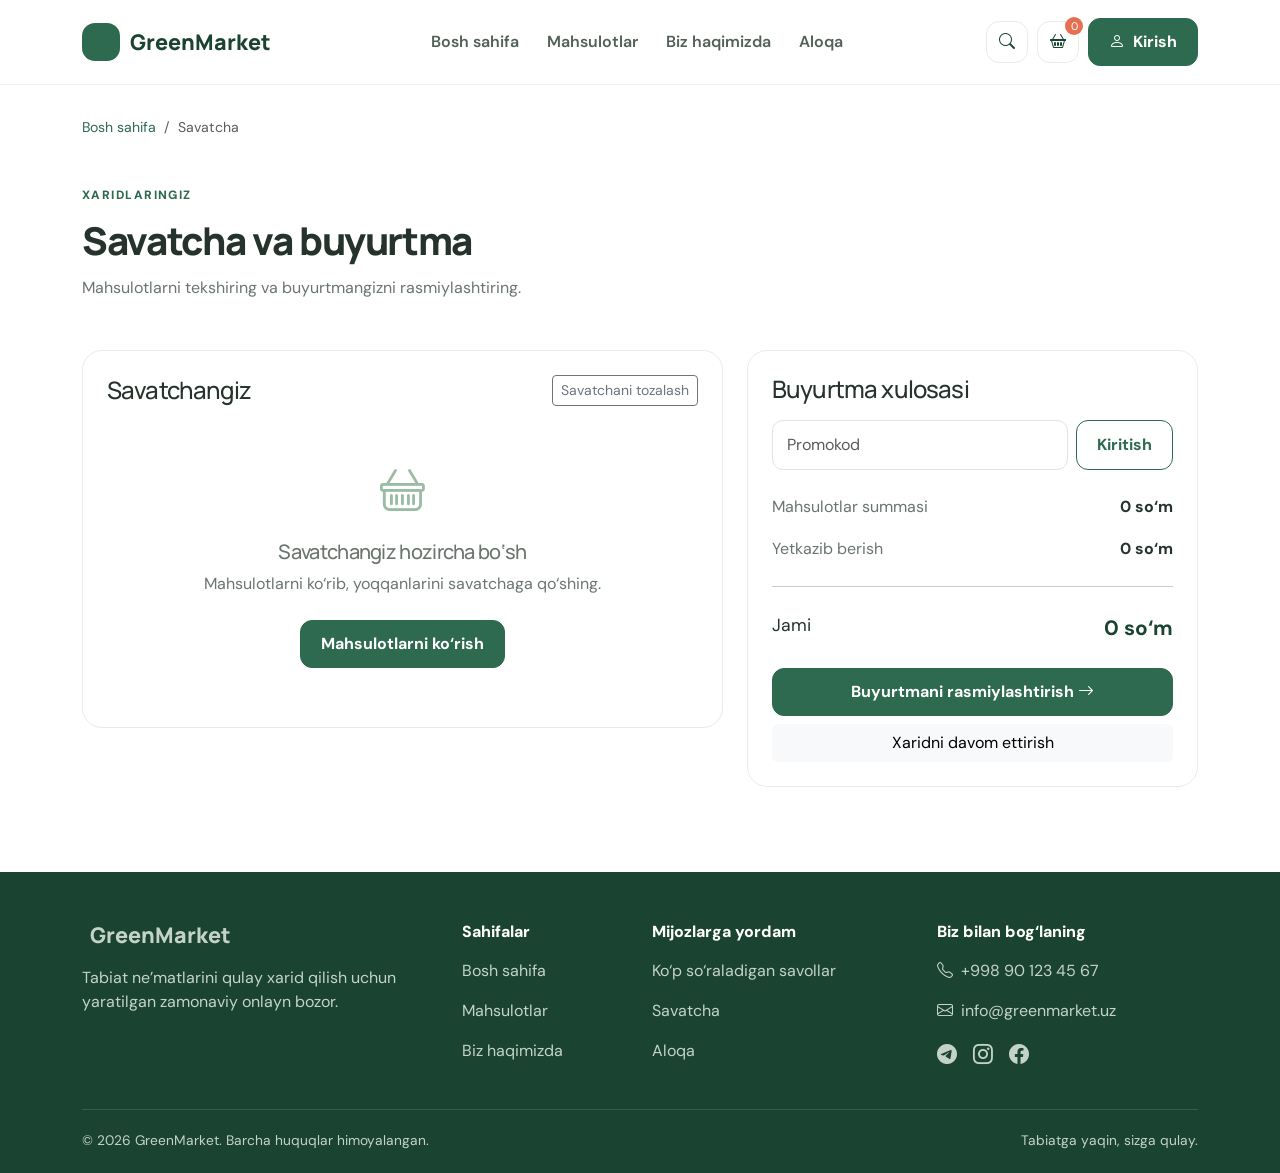
<file: cart.html>
<!doctype html>
<html lang="uz">
  <head>
    <meta charset="utf-8" />
    <meta name="viewport" content="width=device-width, initial-scale=1" />
    <title>Savatcha — GreenMarket</title>
    <link
      href="https://cdn.jsdelivr.net/npm/bootstrap@5.3.3/dist/css/bootstrap.min.css"
      rel="stylesheet"
    />
    <link
      href="https://cdn.jsdelivr.net/npm/bootstrap-icons@1.11.3/font/bootstrap-icons.min.css"
      rel="stylesheet"
    />
    <link rel="stylesheet" href="css/style.css" />
  </head>
  <body>
    <div id="site-header"></div>
    <main class="container page-wrap">
      <nav aria-label="breadcrumb">
        <ol class="breadcrumb">
          <li class="breadcrumb-item"><a href="index.html">Bosh sahifa</a></li>
          <li class="breadcrumb-item active">Savatcha</li>
        </ol>
      </nav>
      <div class="page-title">
        <span class="eyebrow">Xaridlaringiz</span>
        <h1>Savatcha va buyurtma</h1>
        <p>Mahsulotlarni tekshiring va buyurtmangizni rasmiylashtiring.</p>
      </div>
      <div class="row g-4">
        <div class="col-lg-7">
          <div class="surface p-3 p-md-4">
            <div class="d-flex justify-content-between align-items-center mb-3">
              <h2 class="h4 mb-0">Savatchangiz</h2>
              <button
                class="btn btn-sm btn-outline-secondary"
                onclick="clearCart()"
              >
                Savatchani tozalash
              </button>
            </div>
            <div id="cart-items"></div>
          </div>
        </div>
        <div class="col-lg-5">
          <div class="surface p-4 summary-box">
            <h2 class="h4">Buyurtma xulosasi</h2>
            <div class="d-flex gap-2 my-3">
              <input
                id="promo-code"
                class="form-control"
                placeholder="Promokod"
              /><button class="btn btn-outline-green" onclick="applyPromo()">
                Kiritish
              </button>
            </div>
            <div id="promo-message" class="small mb-2"></div>
            <div class="summary-line">
              <span>Mahsulotlar summasi</span><b id="subtotal">0 so‘m</b>
            </div>
            <div class="summary-line">
              <span>Yetkazib berish</span><b id="delivery">15 000 so‘m</b>
            </div>
            <hr />
            <div class="summary-line total-line">
              <span>Jami</span><b id="total">15 000 so‘m</b>
            </div>
            <button class="btn btn-green w-100 mt-3" onclick="showCheckout()">
              Buyurtmani rasmiylashtirish
              <i class="bi bi-arrow-right"></i></button
            ><a href="products.html" class="btn btn-light w-100 mt-2"
              >Xaridni davom ettirish</a
            >
          </div>
        </div>
      </div>
    </main>
    <div id="site-footer"></div>
    <div id="global-modals"></div>
    <script src="https://cdn.jsdelivr.net/npm/bootstrap@5.3.3/dist/js/bootstrap.bundle.min.js"></script>
    <script src="js/app.js"></script>
    <script>
      renderCart();
    </script>
  </body>
</html>
</file>
<file: css/style.css>
@import url('https://fonts.googleapis.com/css2?family=DM+Sans:wght@400;500;600;700&family=Manrope:wght@400;500;600;700;800&display=swap');
:root{--green:#2d6a4f;--deep:#1b4332;--mint:#d8f3dc;--cream:#f8f7f0;--ink:#26332c;--muted:#6b756e;--line:#e8ece7}
*{box-sizing:border-box}body{font-family:'DM Sans',sans-serif;color:var(--ink);background:#fff}h1,h2,h3,h4,.brand-name{font-family:Manrope,sans-serif;letter-spacing:-.035em}a{text-decoration:none;color:inherit}.navbar{padding:18px 0;background:rgba(255,255,255,.96);border-bottom:1px solid #eff1ed}.navbar-brand{display:flex;align-items:center;gap:10px;font-family:Manrope,sans-serif;font-weight:800;font-size:1.35rem;color:var(--deep)}.brand-mark{display:grid;place-items:center;background:var(--green);color:#fff;width:38px;height:38px;border-radius:13px;font-size:1.25rem}.navbar .nav-link{font-weight:600;color:#526057;padding:10px 14px!important}.navbar .nav-link:hover,.navbar .nav-link.active{color:var(--green)}.nav-actions{display:flex;align-items:center;gap:9px}.icon-btn{width:42px;height:42px;border:1px solid var(--line);border-radius:13px;background:white;display:grid;place-items:center;color:var(--deep);position:relative}.cart-count{position:absolute;right:-5px;top:-5px;background:#e76f51;color:white;border-radius:50%;min-width:18px;height:18px;font-size:11px;display:grid;place-items:center}.btn-green{background:var(--green);border-color:var(--green);color:#fff;font-weight:700;border-radius:12px;padding:11px 20px}.btn-green:hover{background:var(--deep);border-color:var(--deep);color:white;transform:translateY(-1px)}.btn-outline-green{border:1px solid var(--green);color:var(--green);font-weight:700;border-radius:12px;padding:11px 20px}.btn-outline-green:hover{background:var(--green);color:white}.hero{display:grid;grid-template-columns:1fr 1fr;gap:54px;align-items:center;padding-top:66px;padding-bottom:54px}.eyebrow{text-transform:uppercase;letter-spacing:.12em;font-size:.75rem;font-weight:800;color:var(--green);display:inline-flex;gap:8px;align-items:center;margin-bottom:14px}.hero h1{font-size:clamp(2.6rem,4vw,4.4rem);font-weight:800;line-height:1.08;max-width:650px;margin-bottom:22px}.hero h1 span{color:var(--green)}.hero-copy>p{color:var(--muted);font-size:1.08rem;line-height:1.8;max-width:560px;margin-bottom:28px}.hero-visual{position:relative}.hero-visual>img{width:100%;height:510px;object-fit:cover;border-radius:32px 32px 110px 32px}.floating-note{position:absolute;left:-24px;bottom:26px;display:flex;align-items:center;gap:12px;background:white;padding:15px 20px;border-radius:18px;box-shadow:0 14px 45px #1b43321a}.floating-note b,.floating-note small{display:block}.floating-note small{color:var(--muted);margin-top:3px}.note-icon{width:42px;height:42px;display:grid;place-items:center;background:var(--mint);color:var(--green);border-radius:13px;font-size:1.25rem}.hero-stats{display:flex;gap:32px;margin-top:36px}.hero-stats strong,.hero-stats small{display:block}.hero-stats strong{font:800 1.35rem Manrope;color:var(--deep)}.hero-stats small{color:var(--muted);font-size:.82rem;margin-top:3px}.section-pad{padding-top:65px;padding-bottom:65px}.section-heading{display:flex;justify-content:space-between;align-items:end;gap:20px;margin-bottom:27px}.section-heading h2,.page-title h1{font-size:clamp(1.8rem,3vw,2.5rem);font-weight:800;margin:0}.text-link{color:var(--green);font-weight:700}.category-tile{height:180px;border:1px solid var(--line);background:var(--cream);border-radius:20px;display:flex;flex-direction:column;align-items:center;justify-content:center;transition:.25s}.category-tile:hover{transform:translateY(-5px);box-shadow:0 14px 30px #1b43320d;border-color:#c8dfce}.category-emoji{font-size:2.2rem;margin-bottom:8px}.category-tile b{font-size:1.03rem}.category-tile small{color:var(--muted);margin-top:4px}.soft-section{background:#f7f9f5}.product-card{height:100%;border:1px solid var(--line);border-radius:20px;overflow:hidden;background:white;transition:.25s;position:relative}.product-card:hover{transform:translateY(-5px);box-shadow:0 15px 40px #183c2712}.product-image-wrap{height:205px;background:var(--cream);position:relative;overflow:hidden}.product-image-wrap img{width:100%;height:100%;object-fit:cover;transition:transform .4s}.product-card:hover .product-image-wrap img{transform:scale(1.04)}.product-content{padding:17px}.product-category{font-size:.72rem;color:var(--green);font-weight:800;text-transform:uppercase;letter-spacing:.08em}.product-content h3{font-size:1.05rem;font-weight:800;margin:7px 0}.product-description{font-size:.86rem;color:var(--muted);min-height:38px}.price{font-weight:800;color:var(--deep);font-size:1.1rem}.unit{font-size:.78rem;color:var(--muted);font-weight:500}.sale-badge{position:absolute;top:12px;left:12px}.heart-btn{position:absolute;right:12px;top:12px;border:0;background:white;width:36px;height:36px;border-radius:50%;box-shadow:0 4px 15px #0000000c}.heart-btn.active{color:#e76f51}.product-add{width:100%;border-radius:10px;font-size:.9rem;padding:9px}.benefit{height:100%;padding:28px;border:1px solid var(--line);border-radius:20px}.benefit>span{display:grid;place-items:center;width:52px;height:52px;background:var(--mint);color:var(--green);border-radius:16px;font-size:1.45rem;margin-bottom:20px}.benefit h3{font-size:1.18rem;font-weight:800}.benefit p{color:var(--muted);margin:0;line-height:1.7}.subscribe-box{background:var(--cream);border-radius:26px;padding:38px;display:flex;align-items:center;justify-content:space-between;gap:30px}.subscribe-box h2{font-weight:800}.subscribe-box p{color:var(--muted);margin:8px 0 0}.subscribe-form{display:flex;gap:10px;max-width:440px;width:100%}.form-control,.form-select,.input-group-text{border-color:#dfe6df;border-radius:11px;padding:12px 14px}.input-group .form-control{border-radius:0 11px 11px 0}.input-group-text{border-radius:11px 0 0 11px;background:#f8faf7}.form-control:focus,.form-select:focus{border-color:#74a889;box-shadow:0 0 0 .2rem #2d6a4f18}.site-footer{background:var(--deep);color:#e8f1eb;padding:48px 0 22px;margin-top:35px}.footer-brand{font:800 1.35rem Manrope;color:white}.site-footer p,.site-footer a{color:#c4d3c8}.site-footer a:hover{color:white}.footer-title{font-weight:800;color:white;margin-bottom:15px}.footer-bottom{border-top:1px solid #ffffff22;padding-top:20px;margin-top:30px;font-size:.86rem;color:#c4d3c8}.page-wrap{padding-top:32px;padding-bottom:50px}.breadcrumb{font-size:.88rem}.breadcrumb a{color:var(--green)}.page-title{padding:28px 0 34px}.page-title p{color:var(--muted);margin-top:12px}.catalog-toolbar{padding:17px;background:var(--cream);border-radius:17px}.surface{border:1px solid var(--line);border-radius:20px;background:#fff}.summary-box{position:sticky;top:20px}.summary-line{display:flex;justify-content:space-between;gap:12px;padding:9px 0;color:var(--muted)}.summary-line b{color:var(--ink)}.total-line{font-size:1.1rem;color:var(--ink)}.total-line b{font-size:1.3rem;color:var(--deep)}.cart-row{display:grid;grid-template-columns:90px 1fr auto;gap:16px;padding:16px 0;border-bottom:1px solid var(--line);align-items:center}.cart-row:last-child{border-bottom:0}.cart-row img{width:90px;height:85px;object-fit:cover;border-radius:14px}.cart-row h3{font-size:1rem;font-weight:800}.quantity-control{display:flex;align-items:center;gap:10px;margin-top:8px}.quantity-control button{border:1px solid var(--line);background:#fff;border-radius:8px;width:28px;height:28px}.cart-price{text-align:right;font-weight:800}.empty-state{text-align:center;padding:35px 10px;color:var(--muted)}.empty-state i{font-size:2.8rem;color:#9abca4}.detail-image{width:100%;height:470px;object-fit:cover;border-radius:24px;background:var(--cream)}.detail-title{font-weight:800;font-size:clamp(2rem,4vw,3rem)}.detail-price{font-size:1.7rem;font-weight:800;color:var(--deep)}.detail-description{color:var(--muted);line-height:1.8}.about-hero{padding:30px 0 55px}.about-hero h1{font-weight:800;font-size:clamp(2.3rem,4vw,3.5rem);line-height:1.12;margin-bottom:20px}.about-hero p{color:var(--muted);line-height:1.8}.about-image{width:100%;height:430px;object-fit:cover;border-radius:28px}.lead-muted{font-size:1.1rem;color:var(--muted)}.text-green{color:var(--green)}.modal-content{border:0;border-radius:24px;overflow:hidden}.modal-header{border-bottom:0;padding:26px 28px 8px}.modal-body{padding:18px 28px 28px}.auth-switch{background:var(--cream);padding:5px;border-radius:12px;display:flex;gap:5px}.auth-switch button{width:50%;border:0;border-radius:9px;padding:10px;background:transparent;color:var(--muted);font-weight:700}.auth-switch button.active{background:white;color:var(--green);box-shadow:0 2px 8px #0000000a}.auth-visual{background:var(--cream);padding:20px;border-radius:16px;text-align:center;margin-bottom:20px}.auth-visual i{font-size:2.2rem;color:var(--green)}.auth-visual p{margin:7px 0 0;color:var(--muted);font-size:.9rem}.modal .form-label{font-size:.9rem;font-weight:700}.toast-container{z-index:1090}.pagination .page-link{color:var(--green);border-color:var(--line)}.pagination .active .page-link{background:var(--green);border-color:var(--green)}.accordion-item{border-color:var(--line)}.accordion-button:not(.collapsed){background:#eff7f0;color:var(--deep);box-shadow:none}.accordion-button:focus{box-shadow:0 0 0 .2rem #2d6a4f18}
@media(max-width:991px){.hero{grid-template-columns:1fr;gap:30px;padding-top:42px}.hero-visual>img{height:390px}.floating-note{left:12px}.subscribe-box{align-items:flex-start;flex-direction:column}.subscribe-form{max-width:none}.nav-actions{margin-top:12px}.detail-image{height:370px}}
@media(max-width:575px){.hero h1{font-size:2.55rem}.hero-stats{gap:18px}.hero-stats small{font-size:.72rem}.hero-visual>img{height:300px;border-radius:24px 24px 70px 24px}.section-pad{padding-top:45px;padding-bottom:45px}.section-heading{align-items:flex-start;flex-direction:column}.subscribe-box{padding:25px}.subscribe-form{flex-direction:column}.cart-row{grid-template-columns:68px 1fr;gap:12px}.cart-row img{width:68px;height:70px}.cart-price{grid-column:2;text-align:left}.detail-image{height:290px}.about-image{height:300px}.modal-header{padding:22px 22px 8px}.modal-body{padding:16px 22px 24px}}
</file>
